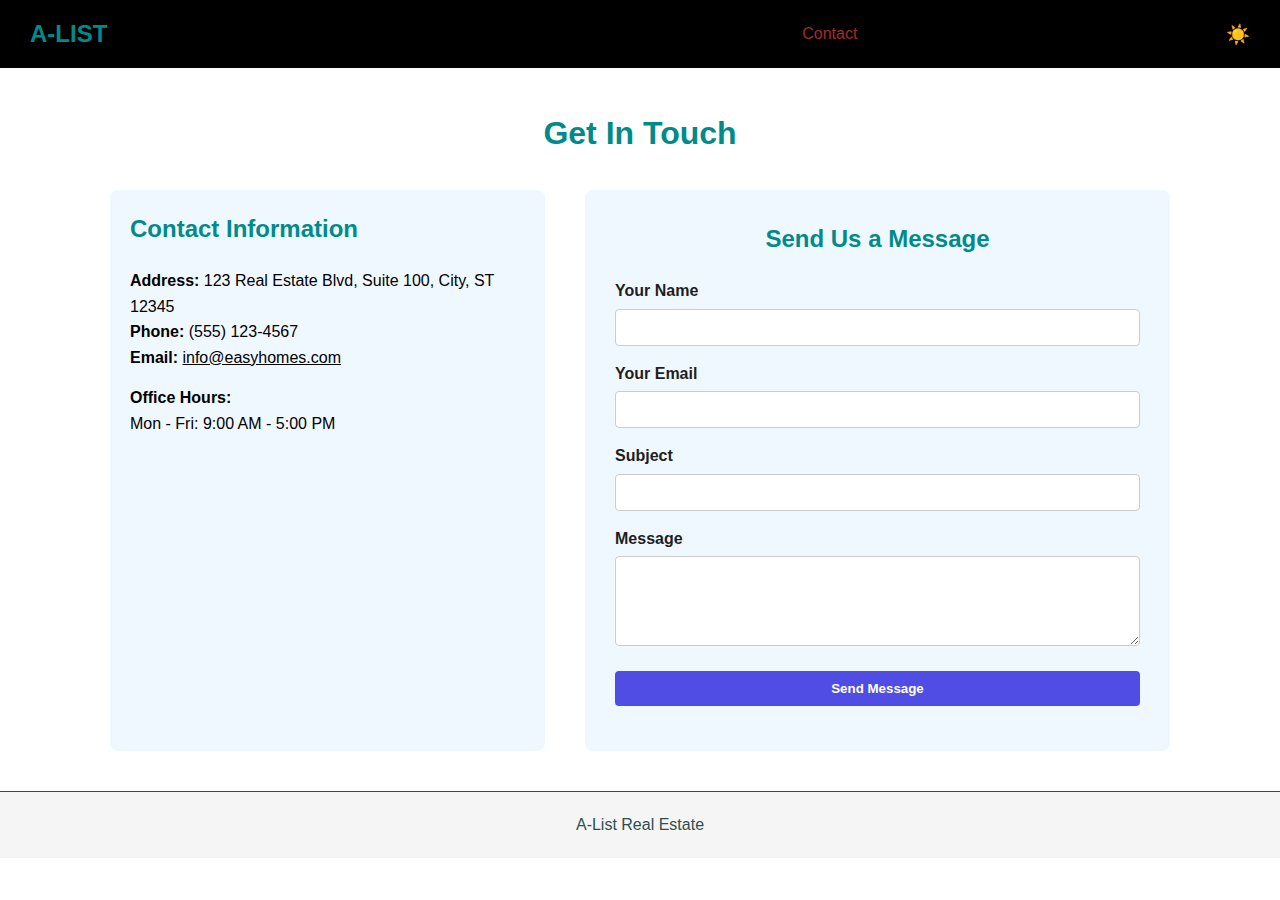
<file: contact.html>
<!DOCTYPE html>
<html lang="en">
<head>
    <meta charset="UTF-8">
    <meta name="viewport" content="width=device-width, initial-scale=1.0">
    <title>Contact Us</title>
    <link rel="stylesheet" href="./css/contact.css">
</head>
<body data-theme="bright">
    
    <header class="header">
        <a href="index.html" class="logo">A-LIST</a>
        <nav class="nav">
            <a href="index.html" class="nav_bar">Home</a>
            <a href="properties.html" class="nav_bar">Properties</a>
            <a href="about.html" class="nav_bar">About Us</a>
            <a href="sell.html" class="nav_bar">Sell/Rent</a>
            <a href="contact.html" class="nav_bar selected">Contact</a>
        </nav>
        <button id="theme_change" class="theme_change_btn">☀️</button>
    </header>

    <main>
        <section class="section-container">
            <h1 class="section-title">Get In Touch</h1>
            
            <div class="contact-grid">
                
                <div class="contact-info-box">
                    <h2 class="sub-title">Contact Information</h2>
                    <p><strong>Address:</strong> 123 Real Estate Blvd, Suite 100, City, ST 12345</p>
                    <p><strong>Phone:</strong> (555) 123-4567</p>
                    <p><strong>Email:</strong> <a href="mailto:info@easyhomes.com">info@easyhomes.com</a></p>
                    <p class="office-hours-title">Office Hours:</p>
                    <p class="office-hours">Mon - Fri: 9:00 AM - 5:00 PM</p>
                </div>

                <form class="contact-form" id="contact_form">
                    <h2 class="sub-title form-title">Send Us a Message</h2>
                    
                    <div class="form-group">
                        <label for="name">Your Name</label>
                        <input type="text" id="name" name="name" required>
                    </div>
                    
                    <div class="form-group">
                        <label for="email">Your Email</label>
                        <input type="email" id="email" name="email" required>
                    </div>
                    
                    <div class="form-group">
                        <label for="subject">Subject</label>
                        <input type="text" id="subject" name="subject">
                    </div>
                    
                    <div class="form-group">
                        <label for="message">Message</label>
                        <textarea id="message" name="message" required></textarea>
                    </div>
                    
                    <button type="submit" class="btn primary-btn btn-full">Send Message</button>

                    <p id="form_msg" class="form_msg"></p>
                </form>

            </div>
        </section>
    </main>

    <footer class="footer">
        <p>A-List Real Estate</p>
    </footer>
    <script src="./js/contact.js"></script>
</body>
</html>
</file>
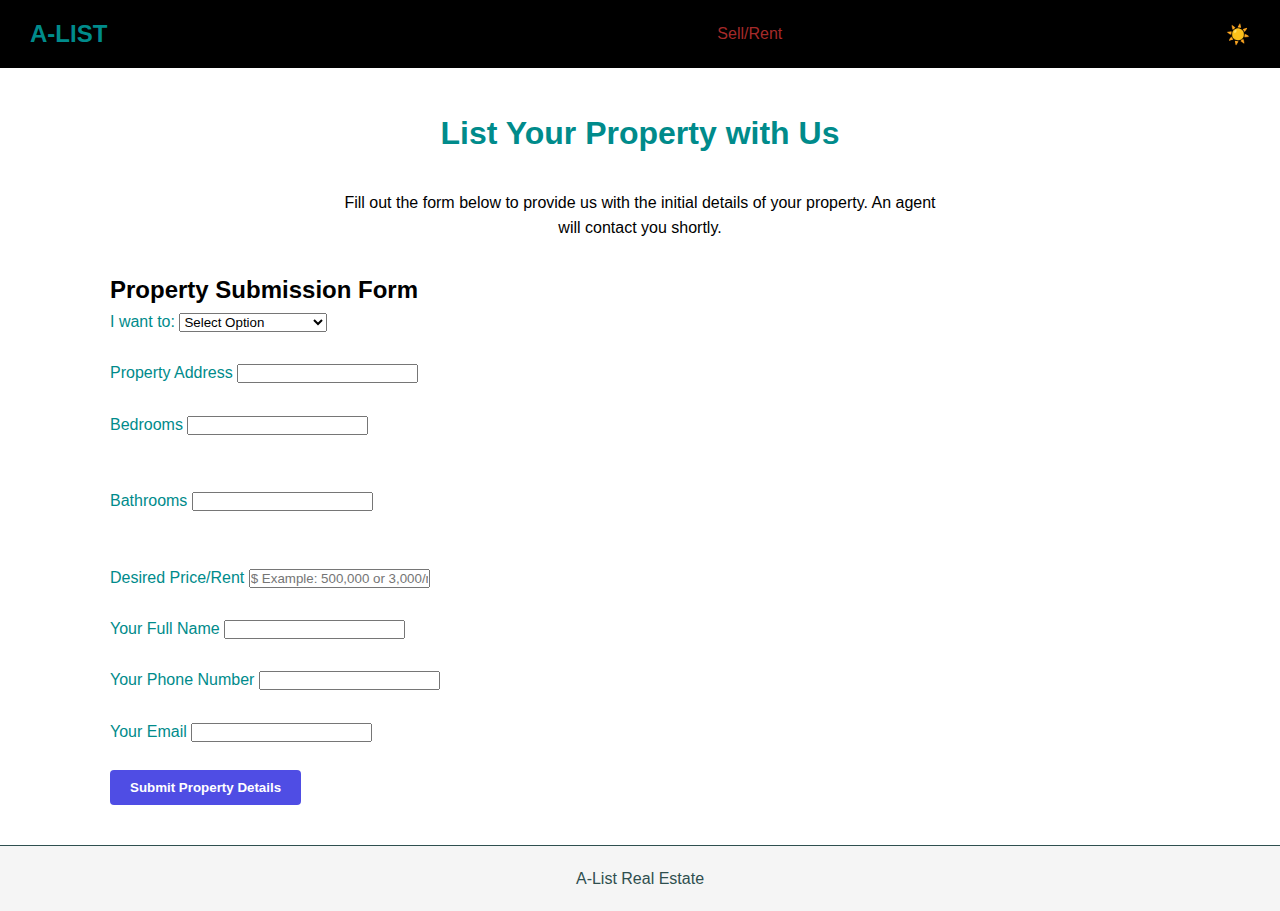
<file: sell.html>
<!DOCTYPE html>
<html lang="en">
<head>
    <meta charset="UTF-8">
    <meta name="viewport" content="width=device-width, initial-scale=1.0">
    <title>List Your Property</title>
    <link rel="stylesheet" href="./css/sell.css">
</head>
<body data-theme="bright">
    
    <header class="header">
        <a href="index.html" class="logo">A-LIST</a>

        <nav class="nav">
            <a href="index.html" class="nav_bar">Home</a>
            <a href="properties.html" class="nav_bar">Properties</a>
            <a href="about.html" class="nav_bar">About Us</a>
            <a href="sell.html" class="nav_bar selected">Sell/Rent</a>
            <a href="contact.html" class="nav_bar">Contact</a>
        </nav>

        <button id="theme_change" class="theme_change_btn">☀️</button>
    </header>

    <main>
        <section class="section-container">
            <h1 class="section-title">List Your Property with Us</h1>
            
            <p class="center-text description-text">
                Fill out the form below to provide us with the initial details of your property. 
                An agent will contact you shortly.
            </p>

            <form class="property_form" id="property_form">
                <h2 class="form_heading">Property Submission Form</h2>
                
                <div class="form_group">
                    <label for="listing_type">I want to:</label>
                    <select id="listing_type" name="listing_type" required>
                        <option value="">Select Option</option>
                        <option value="sell">Sell my Property</option>
                        <option value="rent">Rent out my Property</option>
                    </select><br><br>
                </div>
                
                <div class="form_group">
                    <label for="address">Property Address</label>
                    <input type="text" id="address" name="address" required>
                </div><br>
                
                <div class="form_row">
                    <div class="form_group flex_1">
                        <label for="beds">Bedrooms</label>
                        <input type="number" id="beds" name="beds" min="1" required>
                    </div><br><br>

                    <div class="form_group flex_1">
                        <label for="baths">Bathrooms</label>
                        <input type="number" id="baths" name="baths" min="1" required>
                    </div><br><br>
                </div>

                <div class="form_group">
                    <label for="price">Desired Price/Rent</label>
                    <input type="text" id="price" name="price" placeholder="$ Example: 500,000 or 3,000/month" required>
                </div><br>

                <div class="form_group">
                    <label for="contact_name">Your Full Name</label>
                    <input type="text" id="contact_name" name="contact_name" required>
                </div><br>

                <div class="form_group">
                    <label for="contact_phone">Your Phone Number</label>
                    <input type="tel" id="contact_phone" name="contact_phone" required>
                </div><br>
                
                <div class="form_group">
                    <label for="contact_email">Your Email</label>
                    <input type="email" id="contact_email" name="contact_email" required>
                </div><br>
                
                <button type="submit" class="btn primary-btn submit_btn">
                    Submit Property Details
                </button>
            </form>
        </section>
    </main>

    <footer class="footer">
        <p>A-List Real Estate</p>
    </footer>
    <script src="./js/sell.js"></script>
</body>
</html>
</file>
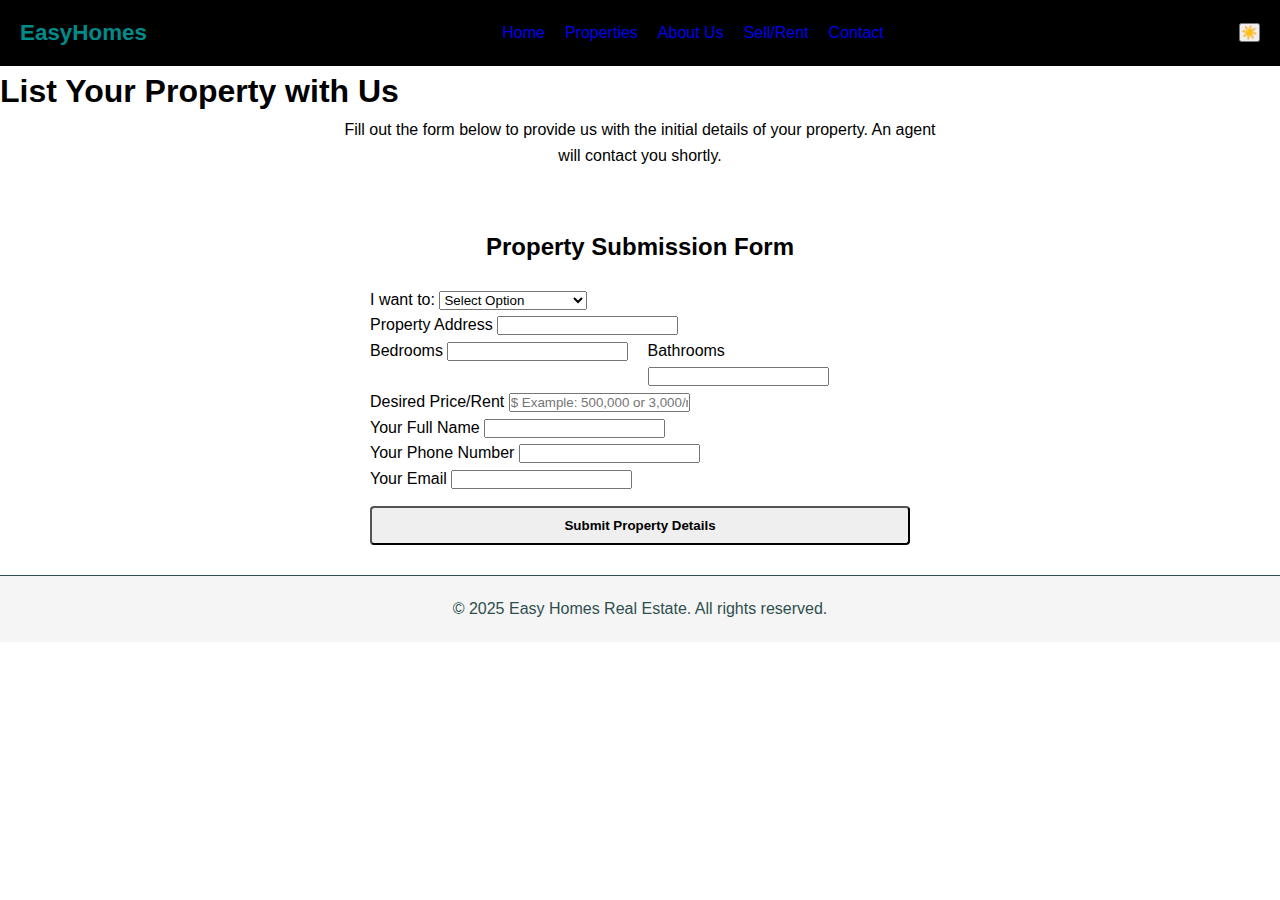
<file: sell_or_rent.html>
<!DOCTYPE html>
<html lang="en">
<head>
    <meta charset="UTF-8">
    <meta name="viewport" content="width=device-width, initial-scale=1.0">
    <title>List Your Property</title>
    <link rel="stylesheet" href="./css/styles.css">
</head>
<body data-theme="bright">
    
    <header class="header">
        <a href="index.html" class="logo">EasyHomes</a>
        <nav class="nav">
            <a href="index.html" class="nav-link">Home</a>
            <a href="properties.html" class="nav-link">Properties</a>
            <a href="about.html" class="nav-link">About Us</a>
            <a href="sell.html" class="nav-link active">Sell/Rent</a>
            <a href="contact.html" class="nav-link">Contact</a>
        </nav>
        <button id="theme-toggle" class="theme-toggle-btn">☀️</button>
    </header>

    <main>
        <section class="section-container">
            <h1 class="section-title">List Your Property with Us</h1>
            
            <p style="text-align: center; max-width: 600px; margin: 0 auto 30px;">Fill out the form below to provide us with the initial details of your property. An agent will contact you shortly.</p>

            <form style="max-width: 600px; margin: 0 auto; background-color: var(--color-surface); padding: 30px; border-radius: 8px;">
                <h2 style="color: var(--color-primary); margin-bottom: 20px; text-align: center;">Property Submission Form</h2>
                
                <div class="form-group">
                    <label for="listing-type">I want to:</label>
                    <select id="listing-type" name="listing-type" required>
                        <option value="">Select Option</option>
                        <option value="sell">Sell my Property</option>
                        <option value="rent">Rent out my Property</option>
                    </select>
                </div>
                
                <div class="form-group">
                    <label for="address">Property Address</label>
                    <input type="text" id="address" name="address" required>
                </div>
                
                <div class="form-group" style="display: flex; gap: 15px;">
                    <div style="flex: 1;">
                        <label for="beds">Bedrooms</label>
                        <input type="number" id="beds" name="beds" min="1" required>
                    </div>
                    <div style="flex: 1;">
                        <label for="baths">Bathrooms</label>
                        <input type="number" id="baths" name="baths" min="1" required>
                    </div>
                </div>

                <div class="form-group">
                    <label for="price">Desired Price/Rent</label>
                    <input type="text" id="price" name="price" placeholder="$ Example: 500,000 or 3,000/month" required>
                </div>

                <div class="form-group">
                    <label for="contact-name">Your Full Name</label>
                    <input type="text" id="contact-name" name="contact-name" required>
                </div>

                <div class="form-group">
                    <label for="contact-phone">Your Phone Number</label>
                    <input type="tel" id="contact-phone" name="contact-phone" required>
                </div>
                
                <div class="form-group">
                    <label for="contact-email">Your Email</label>
                    <input type="email" id="contact-email" name="contact-email" required>
                </div>
                
                <button type="submit" class="btn primary-btn" style="width: 100%; margin-top: 15px;">Submit Property Details</button>
            </form>
        </section>
    </main>

    <footer class="footer">
        <p>&copy; 2025 Easy Homes Real Estate. All rights reserved.</p>
    </footer>

    <script>
        // Simple JS for theme switch
        const themeToggle = document.getElementById('theme-toggle');
        const body = document.body;
        themeToggle.addEventListener('click', () => {
            const currentTheme = body.getAttribute('data-theme');
            if (currentTheme === 'bright') {
                body.setAttribute('data-theme', 'dark');
                themeToggle.textContent = '🌙'; 
            } else {
                body.setAttribute('data-theme', 'bright');
                themeToggle.textContent = '☀️'; 
            }
        });
    </script>
</body>
</html>
</file>
<file: css/contact.css>
.contact-grid {
    display: flex;
    flex-wrap: wrap;
    gap: 40px;
    justify-content: space-around;
    margin-top: 20px;
}

.contact-info-box {
    flex: 1 1 300px;
    padding: 20px;
    background-color: aliceblue;
    border-radius: 8px;
    text-align: left;
}

.contact-info-box .sub-title {
    color: darkcyan;
    margin-bottom: 20px;
}

.contact-info-box p,
.contact-info-box a {
    color: black;
}

.office-hours-title {
    margin-top: 15px;
    font-weight: bold;
}


.contact-form {
    flex: 1 1 450px;
    background-color: aliceblue;
    padding: 30px;
    border-radius: 8px;
    color: rgb(31, 30, 30);
}

.contact-form .sub-title {
    color: darkcyan;
    margin-bottom: 20px;
    text-align: center;
}

.form-group {
    margin-bottom: 15px;
    display: flex;
    flex-direction: column;
}

.form-group label {
    margin-bottom: 5px;
    font-weight: bold;
}

.form-group input,
.form-group textarea {
    padding: 10px;
    border-radius: 4px;
    border: 1px solid #ccc;
}

.form-group textarea {
    resize: vertical;
    min-height: 90px;
}

.btn-full {
    width: 100%;
    margin-top: 10px;
}

.form_msg {
    text-align: center;
    margin-top: 15px;
    font-weight: bold;
}


.header {
    background-color: black;
    display: flex;
    justify-content: space-between;
    align-items: center;
    padding: 15px 30px;
    color: darkcyan;
    position: sticky;
    top: 0;
    z-index: 100;
}

.logo {
    font-size: 1.5rem;
    font-weight: bold;
    color: darkcyan;
    text-decoration: none;
}

.nav {
    display: flex;
    gap: 20px;
}

.nav_bar {
    text-decoration: none;
    color: black;
    padding: 5px 0;
}

.nav_bar:hover,
.nav_bar.selected {
    color: brown;
}

.theme_change_btn {
    background: none;
    border: none;
    font-size: 1.2rem;
    cursor: pointer;
}

* {
    box-sizing: border-box;
    margin: 0;
    padding: 0;
}

body {
    font-family: Arial, sans-serif;
    line-height: 1.6;
    background-color: white;
}

h1, h2 {
    color: black;
}

.section-container {
    padding: 40px 20px;
    max-width: 1100px;
    margin: 0 auto;
}

.section-title {
    color: darkcyan;
    text-align: center;
    font-size: 2rem;
    margin-bottom: 30px;
}

.btn {
    padding: 10px 20px;
    border: none;
    border-radius: 4px;
    cursor: pointer;
    font-weight: bold;
}

.primary-btn {
    background-color: rgb(79, 77, 228);
    color: white;
}

.primary-btn:hover {
    background-color: #0d47a1;
}

.secondary-btn {
    background-color: brown;
    color: white;
}

.secondary-btn:hover {
    background-color: rgb(110, 14, 14);
}

.footer {
    padding: 20px;
    text-align: center;
    background-color: whitesmoke;
    border-top: 1px solid darkslategrey;
    color: darkslategrey;
}


@media (max-width: 768px) {
    .header {
        flex-direction: column;
        gap: 10px;
        padding: 15px 10px;
    }

    .nav {
        justify-content: space-around;
        width: 100%;
    }

    .section-container {
        padding: 30px 15px;
    }

    .contact-form,
    .contact-info-box {
        flex: 1 1 100%;
    }
}
</file>
<file: css/sell.css>
.center-text {
    text-align: center;
}

.description-text {
    color: black;
    max-width: 600px;
    margin: 0 auto 30px;
}


.property-form {
    color: black;
    max-width: 600px;
    margin: 0 auto;
    background-color: aliceblue;
    padding: 30px;
    border-radius: 8px;

    transition: transform 0.2s ease, box-shadow 0.3s ease;
}

.property-form:hover {
    transform: translateY(-4px);
    box-shadow: 0 4px 12px rgba(0,0,0,0.15);
}

.form-heading {
    color: darkcyan;
    margin-bottom: 20px;
    text-align: center;
}

.form-row {
    display: flex;
    gap: 15px;
}

.flex-1 {
    flex: 1;
}

.property-form input,
.property-form select {
    padding: 10px;
    border-radius: 4px;
    border: 1px solid #ccc;

    transition: border-color 0.2s ease, box-shadow 0.2s ease;
}

.property-form input:focus,
.property-form select:focus {
    border-color: darkcyan;
    box-shadow: 0 0 6px rgba(0,120,120,0.3);
}

.submit-btn {
    width: 100%;
    margin-top: 15px;
    background-color: darkslategrey;
    color: antiquewhite;

    transition: background-color 0.2s ease, transform 0.2s ease;
}

.submit-btn:hover {
    background-color: rgb(30, 60, 60);
    transform: scale(1.02);
}


.header {
    display: flex;
    justify-content: space-between;
    align-items: center;
    padding: 15px 30px;
    color: darkcyan;
    position: sticky;
    top: 0;
    z-index: 100;
    background-color: black;

    transition: background-color 0.3s ease;
}

.logo {
    font-size: 1.5rem;
    font-weight: bold;
    color: darkcyan;
    text-decoration: none;

    transition: color 0.2s ease;
}

.logo:hover {
    color: brown;
}

.nav {
    display: flex;
    gap: 20px;
}

.nav_bar {
    text-decoration: none;
    color: black;
    padding: 5px 0;

    transition: color 0.2s ease;
}

.nav_bar:hover,
.nav_bar.selected {
    color: brown;
}

.theme_change_btn {
    background: none;
    border: none;
    font-size: 1.2rem;
    cursor: pointer;

    transition: transform 0.2s ease;
}

.theme_change_btn:hover {
    transform: scale(1.2);
}


@media (max-width: 768px) {
    .header {
        flex-direction: column;
        gap: 10px;
        padding: 15px 10px;
    }

    .nav {
        justify-content: space-around;
        width: 100%;
    }
}


* {
    box-sizing: border-box;
    margin: 0;
    padding: 0;
}

body {
    font-family: Arial, sans-serif;
    line-height: 1.6;
    background-color: white;
}

h1, h2 {
    color: black;
}


.section-container {
    color: darkcyan;
    padding: 40px 20px;
    max-width: 1100px;
    margin: 0 auto;

    animation: fade_in 0.4s ease;
}

.section-title {
    color: darkcyan;
    text-align: center;
    font-size: 2rem;
    margin-bottom: 30px;
}

.btn {
    padding: 10px 20px;
    border: none;
    border-radius: 4px;
    cursor: pointer;
    text-decoration: none;
    font-weight: bold;
}

.primary-btn {
    background-color: rgb(79, 77, 228);
    color: white;

    transition: background-color 0.2s ease, transform 0.2s ease;
}

.primary-btn:hover {
    background-color: #0d47a1;
    transform: scale(1.03);
}

.secondary-btn {
    background-color: brown;
    color: white;

    transition: background-color 0.2s ease;
}

.secondary-btn:hover {
    background-color: rgb(110, 14, 14);
}


.footer {
    padding: 20px;
    text-align: center;
    background-color: whitesmoke;
    border-top: 1px solid darkslategrey;
    color: darkslategrey;
}


@media (max-width: 768px) {
    .section-container {
        padding: 30px 15px;
    }

    .form-row {
        flex-direction: column;
    }
}


@keyframes fade_in {
    from { opacity: 0; }
    to { opacity: 1; }
}
</file>
<file: css/styles.css>
* {
    margin: 0;
    padding: 0;
    box-sizing: border-box;
}

body {
    font-family: Arial, sans-serif;
    background-color: #ffffff;
    color: black;
    line-height: 1.6;
}

a {
    text-decoration: none;
}

.dark_theme {
    background-color: #111;
    color: white;
}

.dark_theme .header {
    background-color: #000;
}

.dark_theme .nav_bar {
    color: white;
}

.dark_theme .nav_bar:hover {
    color: #00ffff;
}

.dark_theme .property_card {
    background: #222;
    color: white;
}

.dark_theme .cta_box {
    background: #003333;
}


.header {
    background-color: black;
    padding: 15px 20px;
    display: flex;
    justify-content: space-between;
    align-items: center;
    position: sticky;
    top: 0;
    z-index: 100;
}

.logo {
    font-size: 1.4rem;
    font-weight: bold;
    color: darkcyan;
}

.nav {
    display: flex;
    gap: 20px;
}

.nav_bar {
    color: #cccccc;
    transition: 0.3s;
}

.nav_bar:hover,
.nav_bar.selected {
    color: white;
}

.menu_btn {
    display: none;
    background: none;
    color: white;
    border: none;
    font-size: 1.6rem;
    cursor: pointer;
}

.theme_btn {
    background: none;
    border: none;
    color: white;
    font-size: 1.1rem;
    cursor: pointer;
}



.hero_section {
    background-color: darkslategrey;
    color: antiquewhite;
    padding: 80px 20px;
    text-align: center;
}

.search_bar {
    display: flex;
    justify-content: center;
    gap: 10px;
    margin-top: 15px;
}

.search_bar input {
    width: 300px;
    max-width: 75%;
    padding: 10px;
    border-radius: 4px;
    border: none;
}


.btn {
    padding: 10px 18px;
    border-radius: 4px;
    font-weight: bold;
    display: inline-block;
}

.primary_btn {
    background-color: rgb(79, 77, 228);
    color: white;
}

.primary_btn:hover {
    background-color: #0d47a1;
}

.secondary_btn {
    background-color: brown;
    color: white;
}

.secondary_btn:hover {
    background-color: rgb(110, 14, 14);
}


.section_container {
    padding: 50px 20px;
    max-width: 1100px;
    margin: auto;
}

.section_title {
    font-size: 2rem;
    margin-bottom: 25px;
    text-align: center;
    color: darkcyan;
}


.card_list {
    display: flex;
    flex-wrap: wrap;
    justify-content: center;
    gap: 25px;
}

.property_card {
    width: 300px;
    background: #f8f8f8;
    border-radius: 8px;
    box-shadow: 0 2px 6px rgba(0,0,0,0.15);
    overflow: hidden;
}

.property_image {
    width: 100%;
    height: 200px;
    object-fit: cover;
}

.card_content {
    padding: 15px;
    text-align: center;
}

.property_title {
    color: darkcyan;
    font-size: 1.2rem;
}

.price {
    font-weight: bold;
    margin: 5px 0;
}

.details {
    color: darkolivegreen;
    font-size: 0.9rem;
}


.cta_box {
    background-color: darkslategrey;
    color: antiquewhite;
    padding: 30px;
    text-align: center;
    border-radius: 8px;
    margin-top: 40px;
}


.footer {
    text-align: center;
    background-color: whitesmoke;
    padding: 20px;
    color: darkslategrey;
    border-top: 1px solid darkslategrey;
}


@media (max-width: 768px) {

    .menu_btn {
        display: block;
    }

    .nav {
        display: none;
        flex-direction: column;
        background-color: black;
        padding: 15px;
        gap: 10px;
        margin-top: 10px;
        border-radius: 5px;
    }

    .nav_show {
        display: flex;
    }

    .search_bar {
        flex-direction: column;
    }

    .search_bar input {
        width: 100%;
    }
}
</file>
